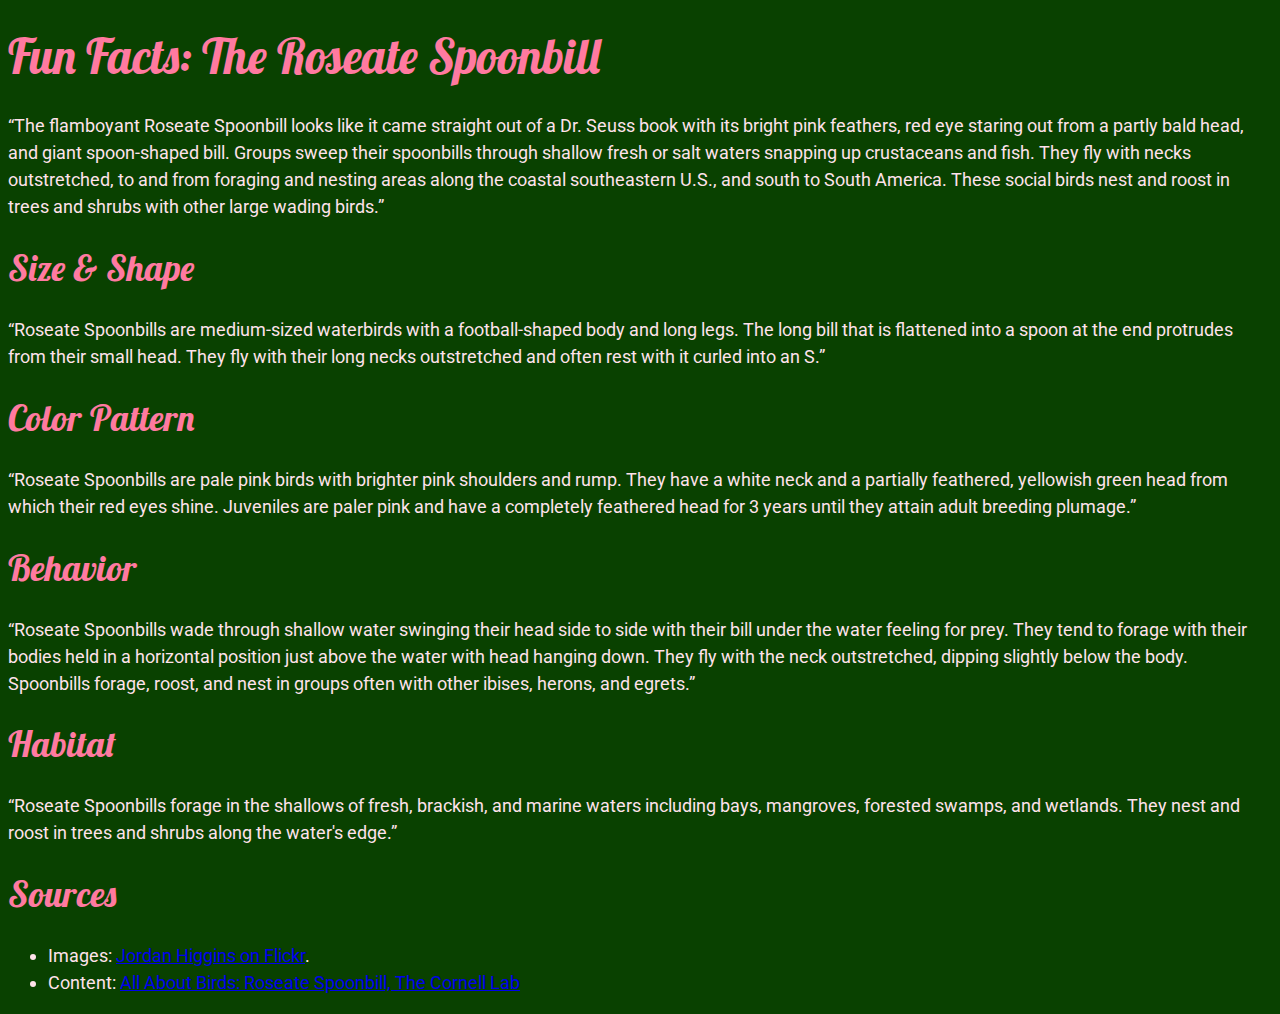
<file: assignment1/index.html>
<!DOCTYPE html>
<html lang="en">
  <head>
<!-- Head section contains information about the page -->
    <meta charset="utf-8">
    <meta name="viewport" content="width=device-width, initial-scale=1.0">
    <meta http-equiv="X-UA-Compatible" content="ie=edge">
    <meta name="author" content="Jordan Higgins">
    <meta name="description" content="Fun facts about the Roseate Spoonbill">
    <meta name="keywords" content="bird, pink, roseate spoonbill, web design class">
    <title>Fun Facts: The Roseate Spoonbill</title>
    <link rel="preconnect" href="https://fonts.googleapis.com">
    <link rel="preconnect" href="https://fonts.gstatic.com" crossorigin>
    <link href="https://fonts.googleapis.com/css2?family=Lobster&family=Roboto&display=swap" rel="stylesheet">
    <link rel="stylesheet" href="style.css">
  </head>
  <body>
<!-- Body section contains content displayed in web browser window -->

<h1>Fun Facts: The Roseate Spoonbill</h1>

<p>“The flamboyant Roseate Spoonbill looks like it came straight out of a Dr. Seuss book with its bright pink feathers, red eye staring out from a partly bald head, and giant spoon-shaped bill. Groups sweep their spoonbills through shallow fresh or salt waters snapping up crustaceans and fish. They fly with necks outstretched, to and from foraging and nesting areas along the coastal southeastern U.S., and south to South America. These social birds nest and roost in trees and shrubs with other large wading birds.”</p>

<h2>Size & Shape</h2>

<p>“Roseate Spoonbills are medium-sized waterbirds with a football-shaped body and long legs. The long bill that is flattened into a spoon at the end protrudes from their small head. They fly with their long necks outstretched and often rest with it curled into an S.”</p>

<h2>Color Pattern</h2>

<p>“Roseate Spoonbills are pale pink birds with brighter pink shoulders and rump. They have a white neck and a partially feathered, yellowish green head from which their red eyes shine. Juveniles are paler pink and have a completely feathered head for 3 years until they attain adult breeding plumage.”</p>

<h2>Behavior</h2>

<p>“Roseate Spoonbills wade through shallow water swinging their head side to side with their bill under the water feeling for prey. They tend to forage with their bodies held in a horizontal position just above the water with head hanging down. They fly with the neck outstretched, dipping slightly below the body. Spoonbills forage, roost, and nest in groups often with other ibises, herons, and egrets.”</p>

<h2>Habitat</h2>

<p>“Roseate Spoonbills forage in the shallows of fresh, brackish, and marine waters including bays, mangroves, forested swamps, and wetlands. They nest and roost in trees and shrubs along the water's edge.”</p>

<h2>Sources</h2>

<ul>
  <li>Images: <a href="https://www.flickr.com/photos/jordanhiggins/albums/72157719522452340" target="_new">Jordan Higgins on Flickr</a>.</li>
  <li>Content: <a href="https://www.allaboutbirds.org/guide/Roseate_Spoonbill/" target="_new">All About Birds: Roseate Spoonbill, The Cornell Lab</a></li>
</ul>



  </body>
</html>
</file>
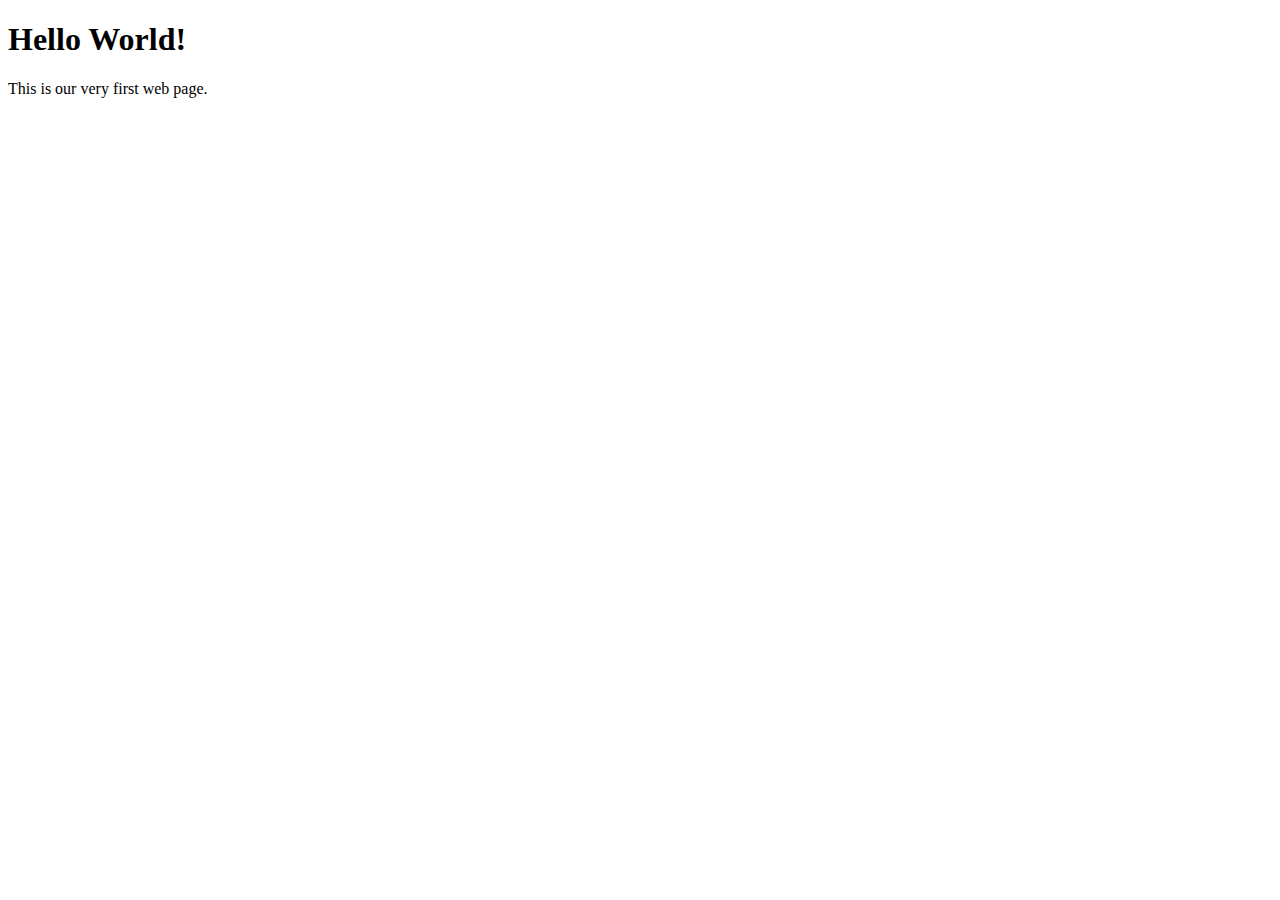
<file: hello.html>
<!DOCTYPE html>
<html lang="en">
  <head>
<!-- Head section contains information about the page -->
    <meta charset="utf-8">
    <meta name="viewport" content="width=device-width, initial-scale=1.0">
    <meta http-equiv="X-UA-Compatible" content="ie=edge">
    <meta name="author" content="Jordan Higgins">
    <meta name="description" content="Hello World example for class.">
    <meta name="keywords" content="hello, world, html">
    <title>Hello World!</title>
  </head>
  <body>
<!-- Body section contains content displayed in web browser window -->

  <h1>Hello World!</h1>

  <p>This is our very first web page.</p>

  </body>
</html>
</file>
<file: assignment1/style.css>
/* style sheet for Roseate Spoonbill demo */

/* font-family: 'Lobster', cursive;
font-family: 'Roboto', sans-serif; */

body {
  background: #094100;
  font-family: Roboto, Arial, sans-serif;
  font-style: normal;
  font-weight: normal;
  font-size: 18px;
  line-height: 1.5;
  color: #FFE2EB;
}

h1, h2 {
  font-family: 'Lobster', cursive;
  color: #FF7AA0;
  font-style: normal;
  font-weight: normal;
  line-height: 1;
}

h1 {
  font-size: 48px;
}

h2 {
  font-size: 36px;
}
</file>
